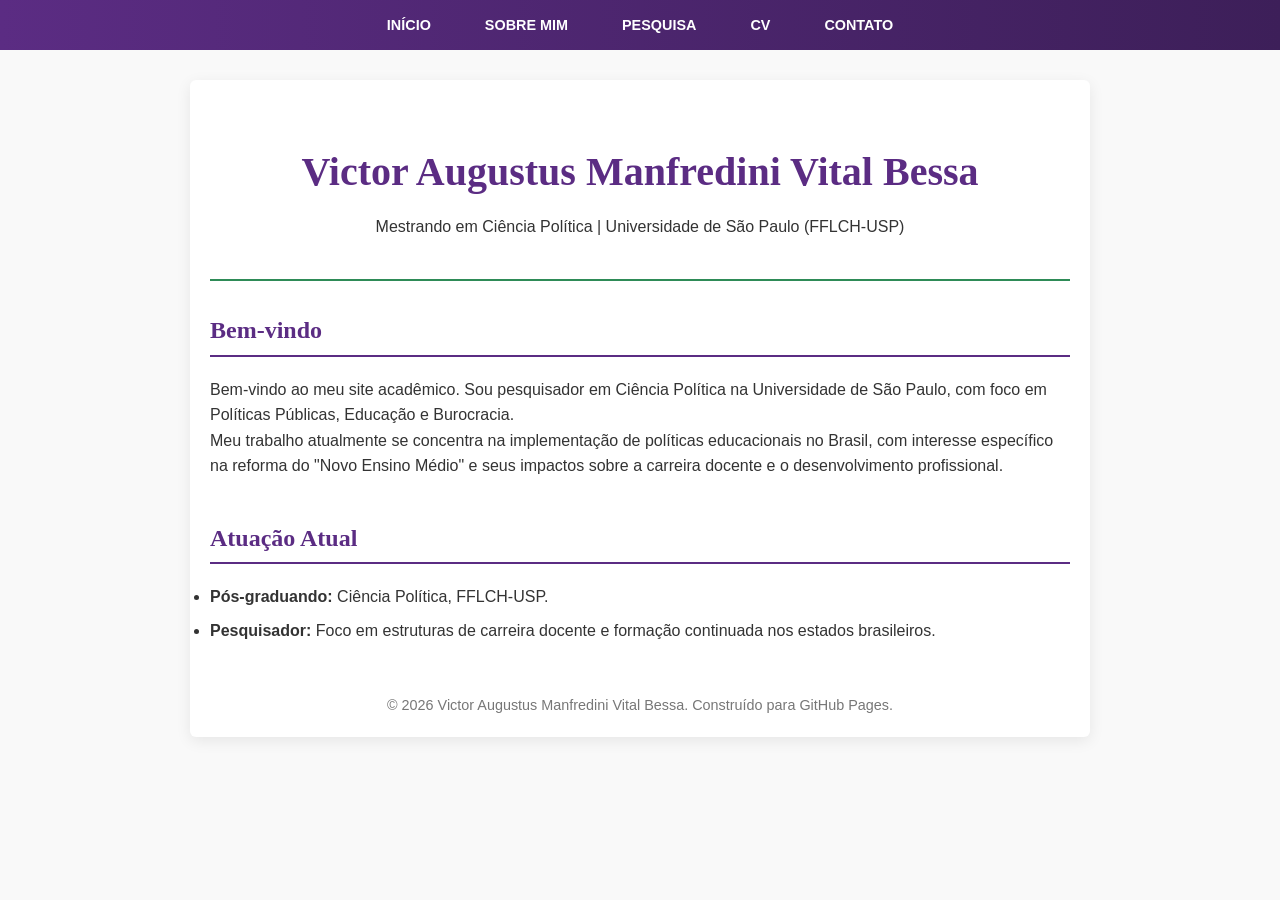
<file: index.html>
<!DOCTYPE html>
<html lang="pt">
<head>
    <meta charset="UTF-8">
    <meta name="viewport" content="width=device-width, initial-scale=1.0">
    <title>Victor Bessa | Início</title>
    <link rel="stylesheet" href="style.css">
</head>
<body>
    <nav>
        <ul>
            <li><a href="index.html">Início</a></li>
            <li><a href="about.html">Sobre Mim</a></li>
            <li><a href="research.html">Pesquisa</a></li>
            <li><a href="cv.html">CV</a></li>
            <li><a href="contact.html">Contato</a></li>
        </ul>
    </nav>

    <div class="container">
        <header>
            <h1>Victor Augustus Manfredini Vital Bessa</h1>
            <p>Mestrando em Ciência Política | Universidade de São Paulo (FFLCH-USP)</p>
        </header>

        <section id="welcome">
            <h2>Bem-vindo</h2>
            <p>Bem-vindo ao meu site acadêmico. Sou pesquisador em Ciência Política na Universidade de São Paulo, com foco em Políticas Públicas, Educação e Burocracia.</p>
            <p>Meu trabalho atualmente se concentra na implementação de políticas educacionais no Brasil, com interesse específico na reforma do "Novo Ensino Médio" e seus impactos sobre a carreira docente e o desenvolvimento profissional.</p>
        </section>

        <section id="highlights">
            <h2>Atuação Atual</h2>
            <ul>
                <li><strong>Pós-graduando:</strong> Ciência Política, FFLCH-USP.</li>
                <li><strong>Pesquisador:</strong> Foco em estruturas de carreira docente e formação continuada nos estados brasileiros.</li>
            </ul>
        </section>

        <footer>
            <p>&copy; 2026 Victor Augustus Manfredini Vital Bessa. Construído para GitHub Pages.</p>
        </footer>
    </div>
</body>
</html>
</file>
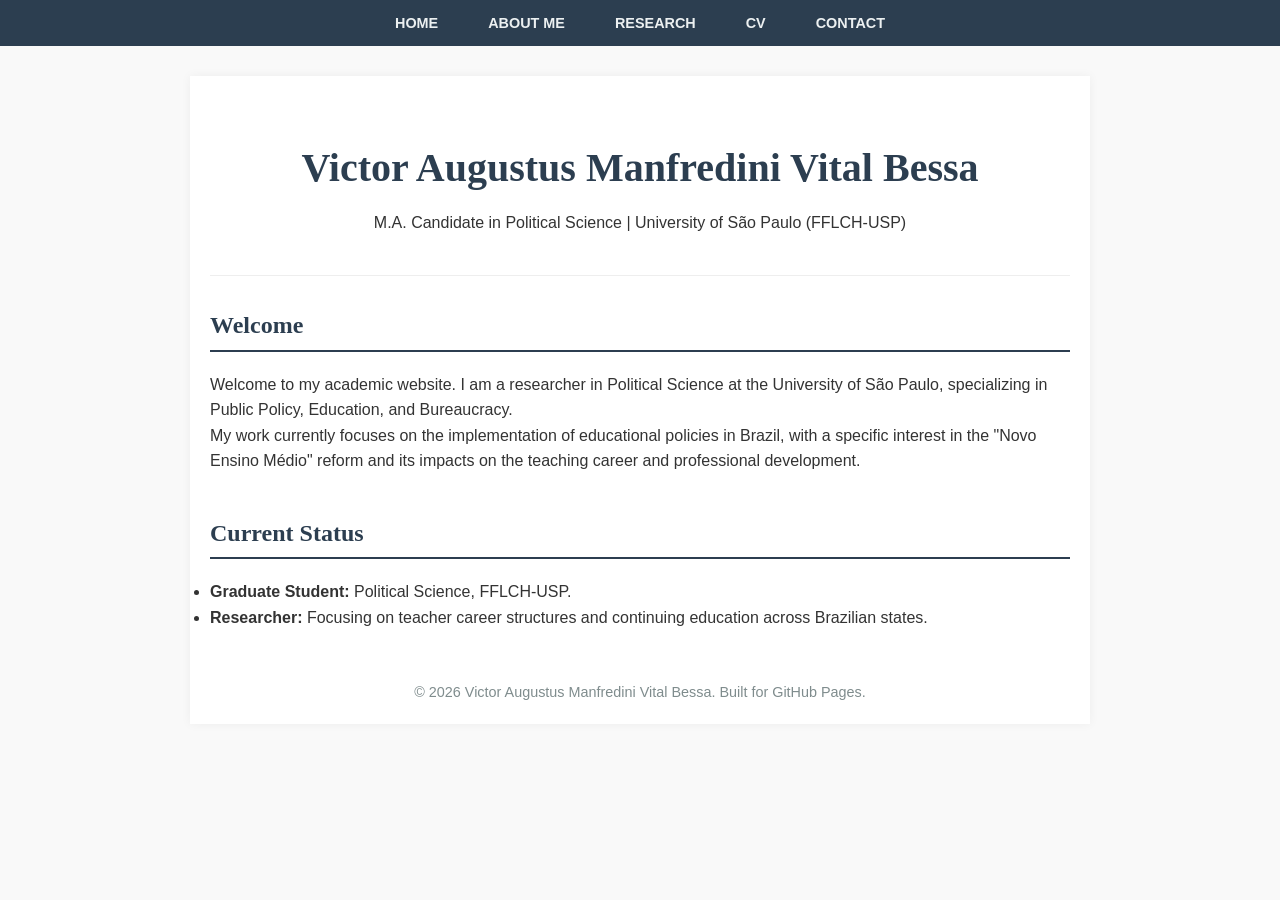
<file: academic-site/index.html>
<!DOCTYPE html>
<html lang="en">
<head>
    <meta charset="UTF-8">
    <meta name="viewport" content="width=device-width, initial-scale=1.0">
    <title>Victor Bessa | Home</title>
    <link rel="stylesheet" href="style.css">
</head>
<body>
    <nav>
        <ul>
            <li><a href="index.html">Home</a></li>
            <li><a href="about.html">About Me</a></li>
            <li><a href="research.html">Research</a></li>
            <li><a href="cv.html">CV</a></li>
            <li><a href="contact.html">Contact</a></li>
        </ul>
    </nav>

    <div class="container">
        <header>
            <h1>Victor Augustus Manfredini Vital Bessa</h1>
            <p>M.A. Candidate in Political Science | University of São Paulo (FFLCH-USP)</p>
        </header>

        <section id="welcome">
            <h2>Welcome</h2>
            <p>Welcome to my academic website. I am a researcher in Political Science at the University of São Paulo, specializing in Public Policy, Education, and Bureaucracy.</p>
            <p>My work currently focuses on the implementation of educational policies in Brazil, with a specific interest in the "Novo Ensino Médio" reform and its impacts on the teaching career and professional development.</p>
        </section>

        <section id="highlights">
            <h2>Current Status</h2>
            <ul>
                <li><strong>Graduate Student:</strong> Political Science, FFLCH-USP.</li>
                <li><strong>Researcher:</strong> Focusing on teacher career structures and continuing education across Brazilian states.</li>
            </ul>
        </section>

        <footer>
            <p>&copy; 2026 Victor Augustus Manfredini Vital Bessa. Built for GitHub Pages.</p>
        </footer>
    </div>
</body>
</html>
</file>
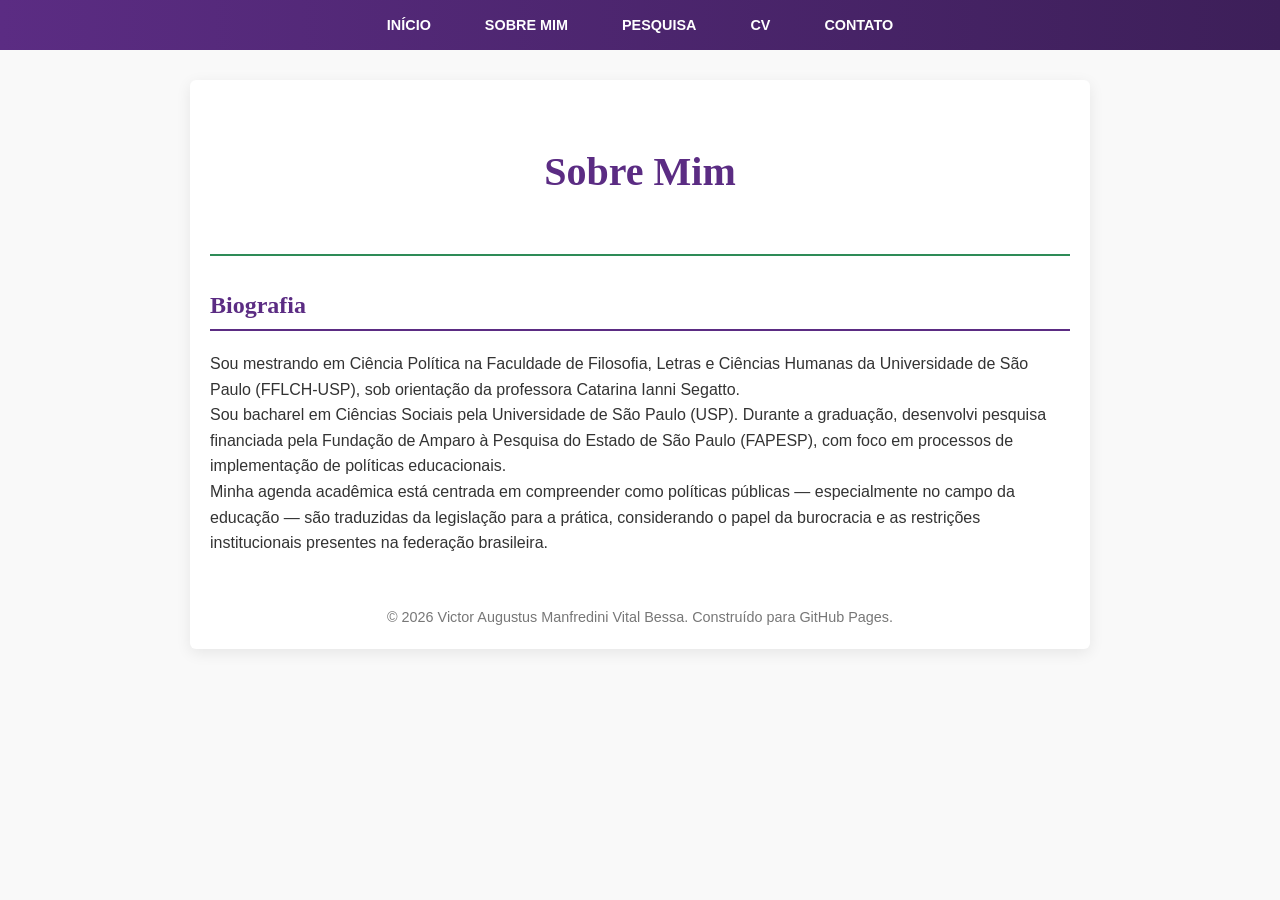
<file: about.html>
<!DOCTYPE html>
<html lang="pt">
<head>
    <meta charset="UTF-8">
    <meta name="viewport" content="width=device-width, initial-scale=1.0">
    <title>Victor Bessa | Sobre Mim</title>
    <link rel="stylesheet" href="style.css">
</head>
<body>
    <nav>
        <ul>
            <li><a href="index.html">Início</a></li>
            <li><a href="about.html">Sobre Mim</a></li>
            <li><a href="research.html">Pesquisa</a></li>
            <li><a href="cv.html">CV</a></li>
            <li><a href="contact.html">Contato</a></li>
        </ul>
    </nav>

    <div class="container">
        <header>
            <h1>Sobre Mim</h1>
        </header>

        <section id="biography">
            <h2>Biografia</h2>
            <p>Sou mestrando em Ciência Política na Faculdade de Filosofia, Letras e Ciências Humanas da Universidade de São Paulo (FFLCH-USP), sob orientação da professora Catarina Ianni Segatto.</p>
            <p>Sou bacharel em Ciências Sociais pela Universidade de São Paulo (USP). Durante a graduação, desenvolvi pesquisa financiada pela Fundação de Amparo à Pesquisa do Estado de São Paulo (FAPESP), com foco em processos de implementação de políticas educacionais.</p>
            <p>Minha agenda acadêmica está centrada em compreender como políticas públicas — especialmente no campo da educação — são traduzidas da legislação para a prática, considerando o papel da burocracia e as restrições institucionais presentes na federação brasileira.</p>
        </section>

        <footer>
            <p>&copy; 2026 Victor Augustus Manfredini Vital Bessa. Construído para GitHub Pages.</p>
        </footer>
    </div>
</body>
</html>
</file>
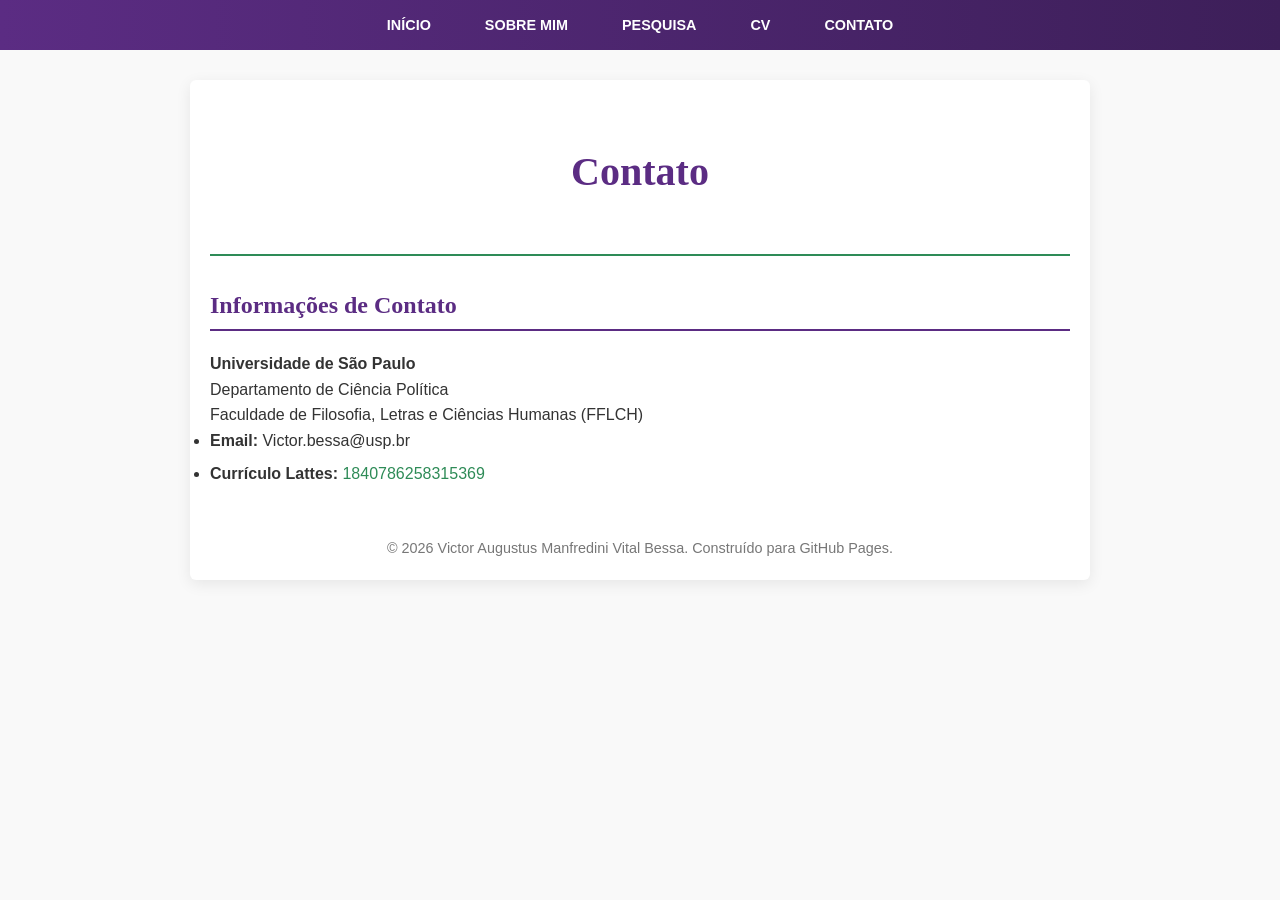
<file: contact.html>
<!DOCTYPE html>
<html lang="pt">
<head>
    <meta charset="UTF-8">
    <meta name="viewport" content="width=device-width, initial-scale=1.0">
    <title>Victor Bessa | Contato</title>
    <link rel="stylesheet" href="style.css">
</head>
<body>
    <nav>
        <ul>
            <li><a href="index.html">Início</a></li>
            <li><a href="about.html">Sobre Mim</a></li>
            <li><a href="research.html">Pesquisa</a></li>
            <li><a href="cv.html">CV</a></li>
            <li><a href="contact.html">Contato</a></li>
        </ul>
    </nav>

    <div class="container">
        <header>
            <h1>Contato</h1>
        </header>

        <section id="contact-info">
            <h2>Informações de Contato</h2>
            <p><strong>Universidade de São Paulo</strong><br>
            Departamento de Ciência Política<br>
            Faculdade de Filosofia, Letras e Ciências Humanas (FFLCH)</p>
            
            <ul>
                <li><strong>Email:</strong> Victor.bessa@usp.br</li>
                <li><strong>Currículo Lattes:</strong> <a href="https://lattes.cnpq.br/1840786258315369" target="_blank">1840786258315369</a></li>
            </ul>
        </section>

        <footer>
            <p>&copy; 2026 Victor Augustus Manfredini Vital Bessa. Construído para GitHub Pages.</p>
        </footer>
    </div>
</body>
</html>
</file>
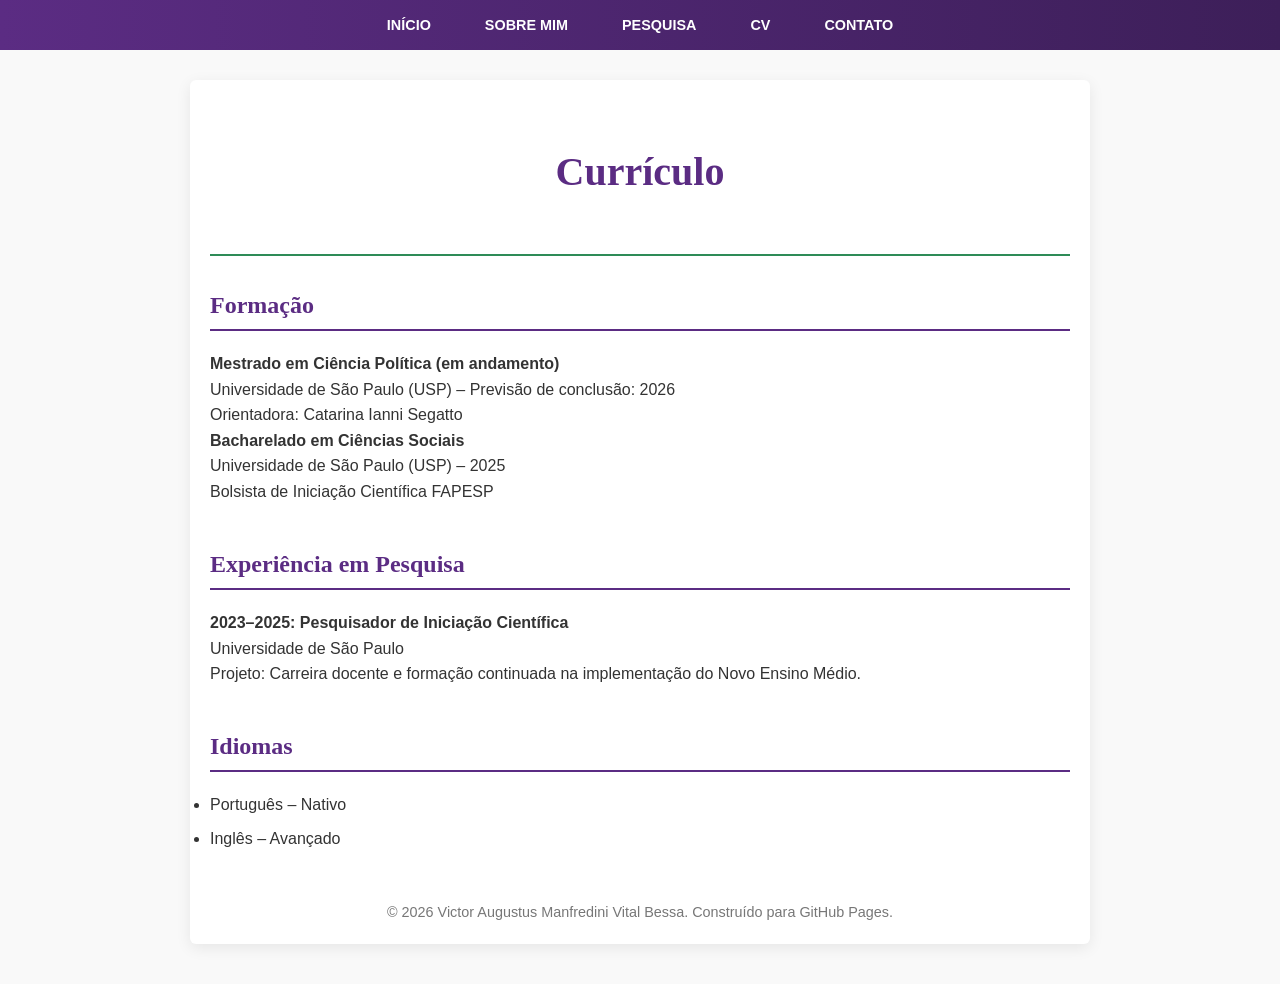
<file: cv.html>
<!DOCTYPE html>
<html lang="pt">
<head>
    <meta charset="UTF-8">
    <meta name="viewport" content="width=device-width, initial-scale=1.0">
    <title>Victor Bessa | CV</title>
    <link rel="stylesheet" href="style.css">
</head>
<body>
    <nav>
        <ul>
            <li><a href="index.html">Início</a></li>
            <li><a href="about.html">Sobre Mim</a></li>
            <li><a href="research.html">Pesquisa</a></li>
            <li><a href="cv.html">CV</a></li>
            <li><a href="contact.html">Contato</a></li>
        </ul>
    </nav>

    <div class="container">
        <header>
            <h1>Currículo</h1>
        </header>

        <section id="education">
            <h2>Formação</h2>
            <p><strong>Mestrado em Ciência Política (em andamento)</strong><br>
            Universidade de São Paulo (USP) – Previsão de conclusão: 2026<br>
            Orientadora: Catarina Ianni Segatto</p>
            
            <p><strong>Bacharelado em Ciências Sociais</strong><br>
            Universidade de São Paulo (USP) – 2025<br>
            Bolsista de Iniciação Científica FAPESP</p>
        </section>

        <section id="research-experience">
            <h2>Experiência em Pesquisa</h2>
            <p><strong>2023–2025: Pesquisador de Iniciação Científica</strong><br>
            Universidade de São Paulo<br>
            Projeto: Carreira docente e formação continuada na implementação do Novo Ensino Médio.</p>
        </section>

        <section id="languages">
            <h2>Idiomas</h2>
            <ul>
                <li>Português – Nativo</li>
                <li>Inglês – Avançado</li>
            </ul>
        </section>

        <footer>
            <p>&copy; 2026 Victor Augustus Manfredini Vital Bessa. Construído para GitHub Pages.</p>
        </footer>
    </div>
</body>
</html>
</file>
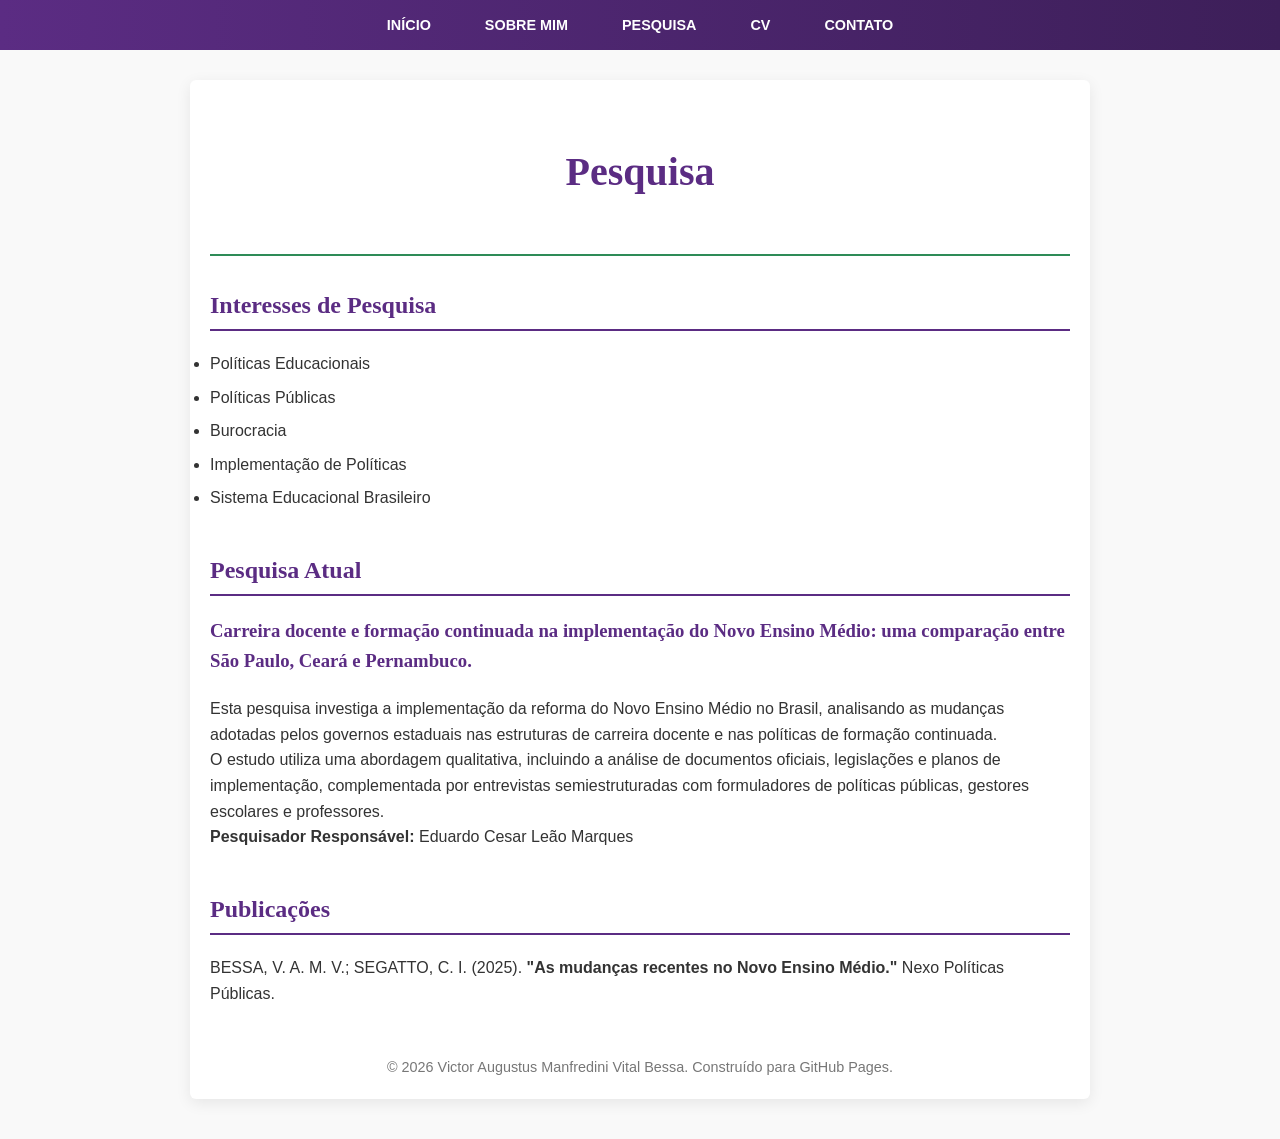
<file: research.html>
<!DOCTYPE html>
<html lang="pt">
<head>
    <meta charset="UTF-8">
    <meta name="viewport" content="width=device-width, initial-scale=1.0">
    <title>Victor Bessa | Pesquisa</title>
    <link rel="stylesheet" href="style.css">
</head>
<body>
    <nav>
        <ul>
            <li><a href="index.html">Início</a></li>
            <li><a href="about.html">Sobre Mim</a></li>
            <li><a href="research.html">Pesquisa</a></li>
            <li><a href="cv.html">CV</a></li>
            <li><a href="contact.html">Contato</a></li>
        </ul>
    </nav>

    <div class="container">
        <header>
            <h1>Pesquisa</h1>
        </header>

        <section id="interests">
            <h2>Interesses de Pesquisa</h2>
            <ul>
                <li>Políticas Educacionais</li>
                <li>Políticas Públicas</li>
                <li>Burocracia</li>
                <li>Implementação de Políticas</li>
                <li>Sistema Educacional Brasileiro</li>
            </ul>
        </section>

        <section id="current-research">
            <h2>Pesquisa Atual</h2>
            <h3>Carreira docente e formação continuada na implementação do Novo Ensino Médio: uma comparação entre São Paulo, Ceará e Pernambuco.</h3>
            <p>Esta pesquisa investiga a implementação da reforma do Novo Ensino Médio no Brasil, analisando as mudanças adotadas pelos governos estaduais nas estruturas de carreira docente e nas políticas de formação continuada.</p>
            <p>O estudo utiliza uma abordagem qualitativa, incluindo a análise de documentos oficiais, legislações e planos de implementação, complementada por entrevistas semiestruturadas com formuladores de políticas públicas, gestores escolares e professores.</p>
            <p><strong>Pesquisador Responsável:</strong> Eduardo Cesar Leão Marques</p>
        </section>

        <section id="publications">
            <h2>Publicações</h2>
            <p>BESSA, V. A. M. V.; SEGATTO, C. I. (2025). <strong>"As mudanças recentes no Novo Ensino Médio."</strong> Nexo Políticas Públicas.</p>
        </section>

        <footer>
            <p>&copy; 2026 Victor Augustus Manfredini Vital Bessa. Construído para GitHub Pages.</p>
        </footer>
    </div>
</body>
</html>
</file>
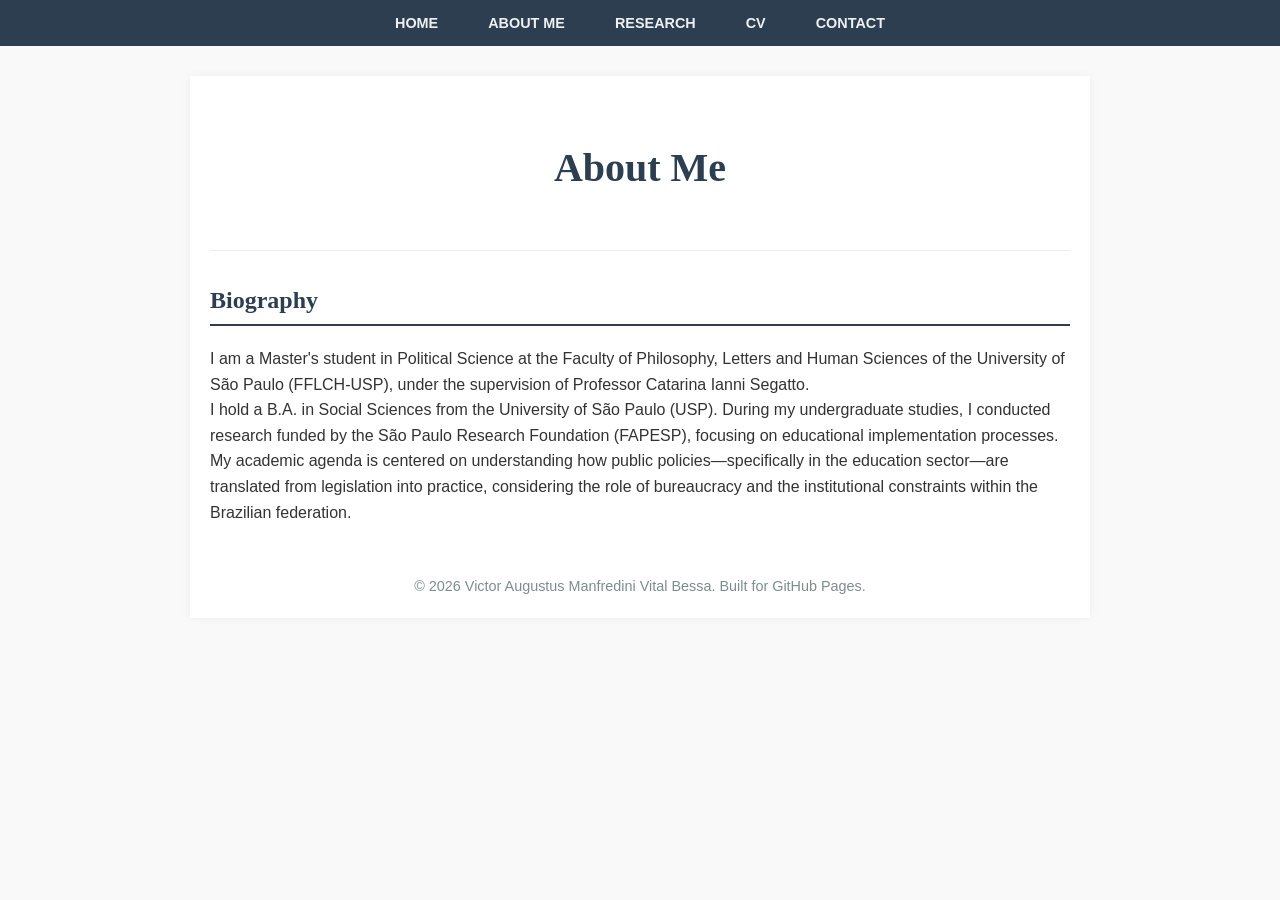
<file: academic-site/about.html>
<!DOCTYPE html>
<html lang="en">
<head>
    <meta charset="UTF-8">
    <meta name="viewport" content="width=device-width, initial-scale=1.0">
    <title>Victor Bessa | About Me</title>
    <link rel="stylesheet" href="style.css">
</head>
<body>
    <nav>
        <ul>
            <li><a href="index.html">Home</a></li>
            <li><a href="about.html">About Me</a></li>
            <li><a href="research.html">Research</a></li>
            <li><a href="cv.html">CV</a></li>
            <li><a href="contact.html">Contact</a></li>
        </ul>
    </nav>

    <div class="container">
        <header>
            <h1>About Me</h1>
        </header>

        <section id="biography">
            <h2>Biography</h2>
            <p>I am a Master's student in Political Science at the Faculty of Philosophy, Letters and Human Sciences of the University of São Paulo (FFLCH-USP), under the supervision of Professor Catarina Ianni Segatto.</p>
            <p>I hold a B.A. in Social Sciences from the University of São Paulo (USP). During my undergraduate studies, I conducted research funded by the São Paulo Research Foundation (FAPESP), focusing on educational implementation processes.</p>
            <p>My academic agenda is centered on understanding how public policies—specifically in the education sector—are translated from legislation into practice, considering the role of bureaucracy and the institutional constraints within the Brazilian federation.</p>
        </section>

        <footer>
            <p>&copy; 2026 Victor Augustus Manfredini Vital Bessa. Built for GitHub Pages.</p>
        </footer>
    </div>
</body>
</html>
</file>
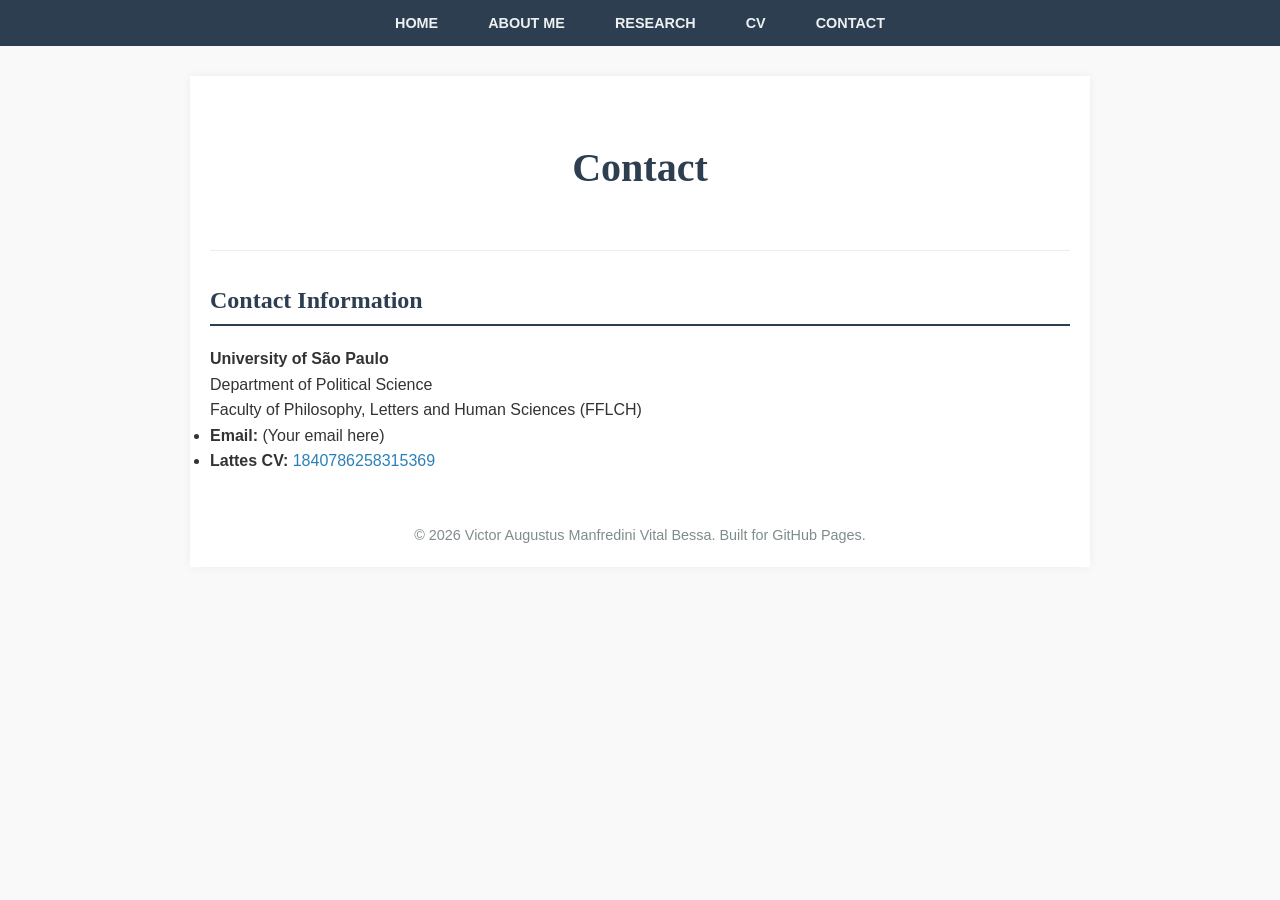
<file: academic-site/contact.html>
<!DOCTYPE html>
<html lang="en">
<head>
    <meta charset="UTF-8">
    <meta name="viewport" content="width=device-width, initial-scale=1.0">
    <title>Victor Bessa | Contact</title>
    <link rel="stylesheet" href="style.css">
</head>
<body>
    <nav>
        <ul>
            <li><a href="index.html">Home</a></li>
            <li><a href="about.html">About Me</a></li>
            <li><a href="research.html">Research</a></li>
            <li><a href="cv.html">CV</a></li>
            <li><a href="contact.html">Contact</a></li>
        </ul>
    </nav>

    <div class="container">
        <header>
            <h1>Contact</h1>
        </header>

        <section id="contact-info">
            <h2>Contact Information</h2>
            <p><strong>University of São Paulo</strong><br>
            Department of Political Science<br>
            Faculty of Philosophy, Letters and Human Sciences (FFLCH)</p>
            
            <ul>
                <li><strong>Email:</strong> (Your email here)</li>
                <li><strong>Lattes CV:</strong> <a href="https://lattes.cnpq.br/1840786258315369" target="_blank">1840786258315369</a></li>
            </ul>
        </section>

        <footer>
            <p>&copy; 2026 Victor Augustus Manfredini Vital Bessa. Built for GitHub Pages.</p>
        </footer>
    </div>
</body>
</html>
</file>
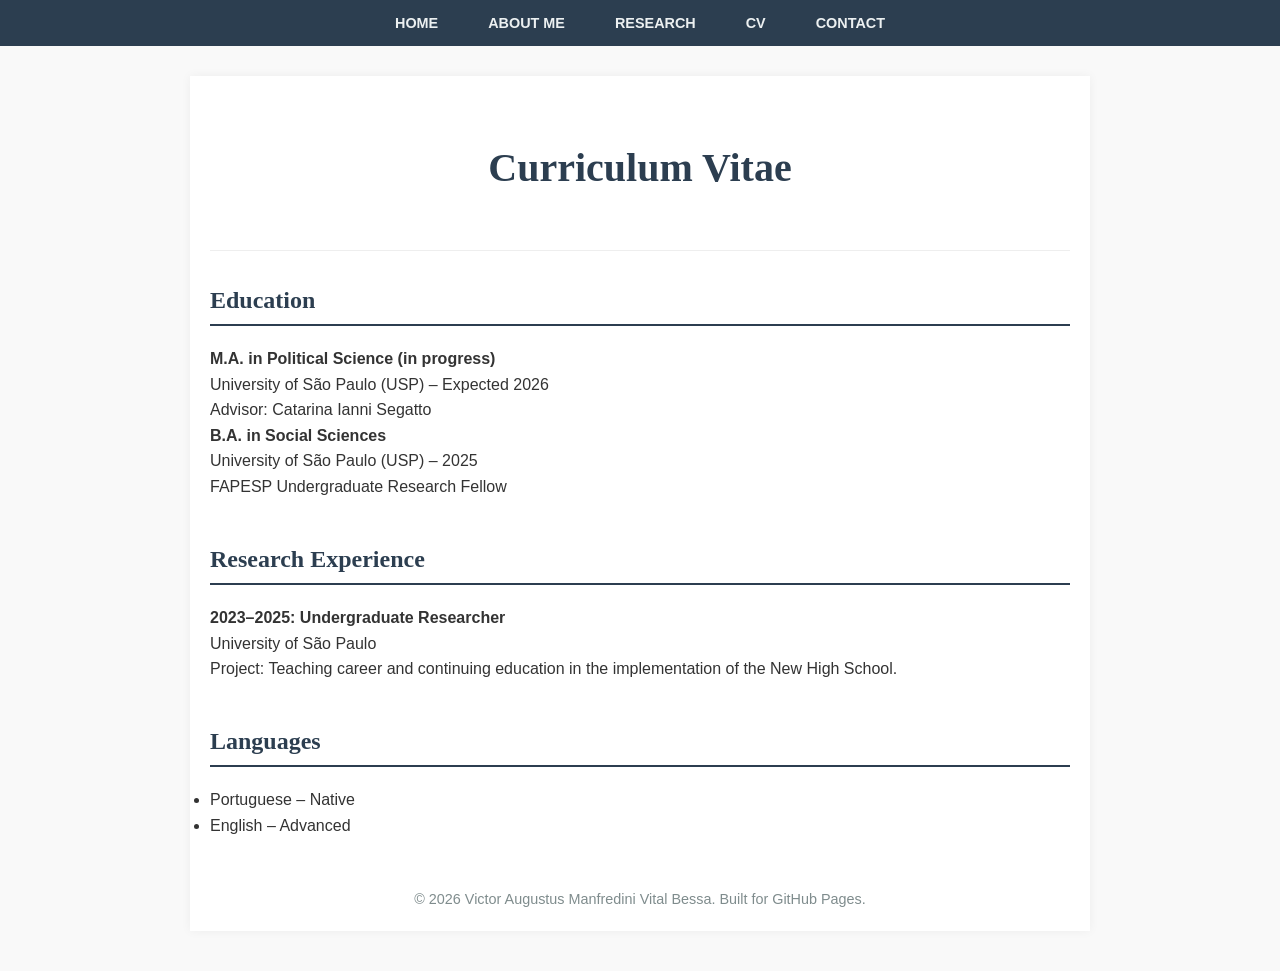
<file: academic-site/cv.html>
<!DOCTYPE html>
<html lang="en">
<head>
    <meta charset="UTF-8">
    <meta name="viewport" content="width=device-width, initial-scale=1.0">
    <title>Victor Bessa | CV</title>
    <link rel="stylesheet" href="style.css">
</head>
<body>
    <nav>
        <ul>
            <li><a href="index.html">Home</a></li>
            <li><a href="about.html">About Me</a></li>
            <li><a href="research.html">Research</a></li>
            <li><a href="cv.html">CV</a></li>
            <li><a href="contact.html">Contact</a></li>
        </ul>
    </nav>

    <div class="container">
        <header>
            <h1>Curriculum Vitae</h1>
        </header>

        <section id="education">
            <h2>Education</h2>
            <p><strong>M.A. in Political Science (in progress)</strong><br>
            University of São Paulo (USP) – Expected 2026<br>
            Advisor: Catarina Ianni Segatto</p>
            
            <p><strong>B.A. in Social Sciences</strong><br>
            University of São Paulo (USP) – 2025<br>
            FAPESP Undergraduate Research Fellow</p>
        </section>

        <section id="research-experience">
            <h2>Research Experience</h2>
            <p><strong>2023–2025: Undergraduate Researcher</strong><br>
            University of São Paulo<br>
            Project: Teaching career and continuing education in the implementation of the New High School.</p>
        </section>

        <section id="languages">
            <h2>Languages</h2>
            <ul>
                <li>Portuguese – Native</li>
                <li>English – Advanced</li>
            </ul>
        </section>

        <footer>
            <p>&copy; 2026 Victor Augustus Manfredini Vital Bessa. Built for GitHub Pages.</p>
        </footer>
    </div>
</body>
</html>
</file>
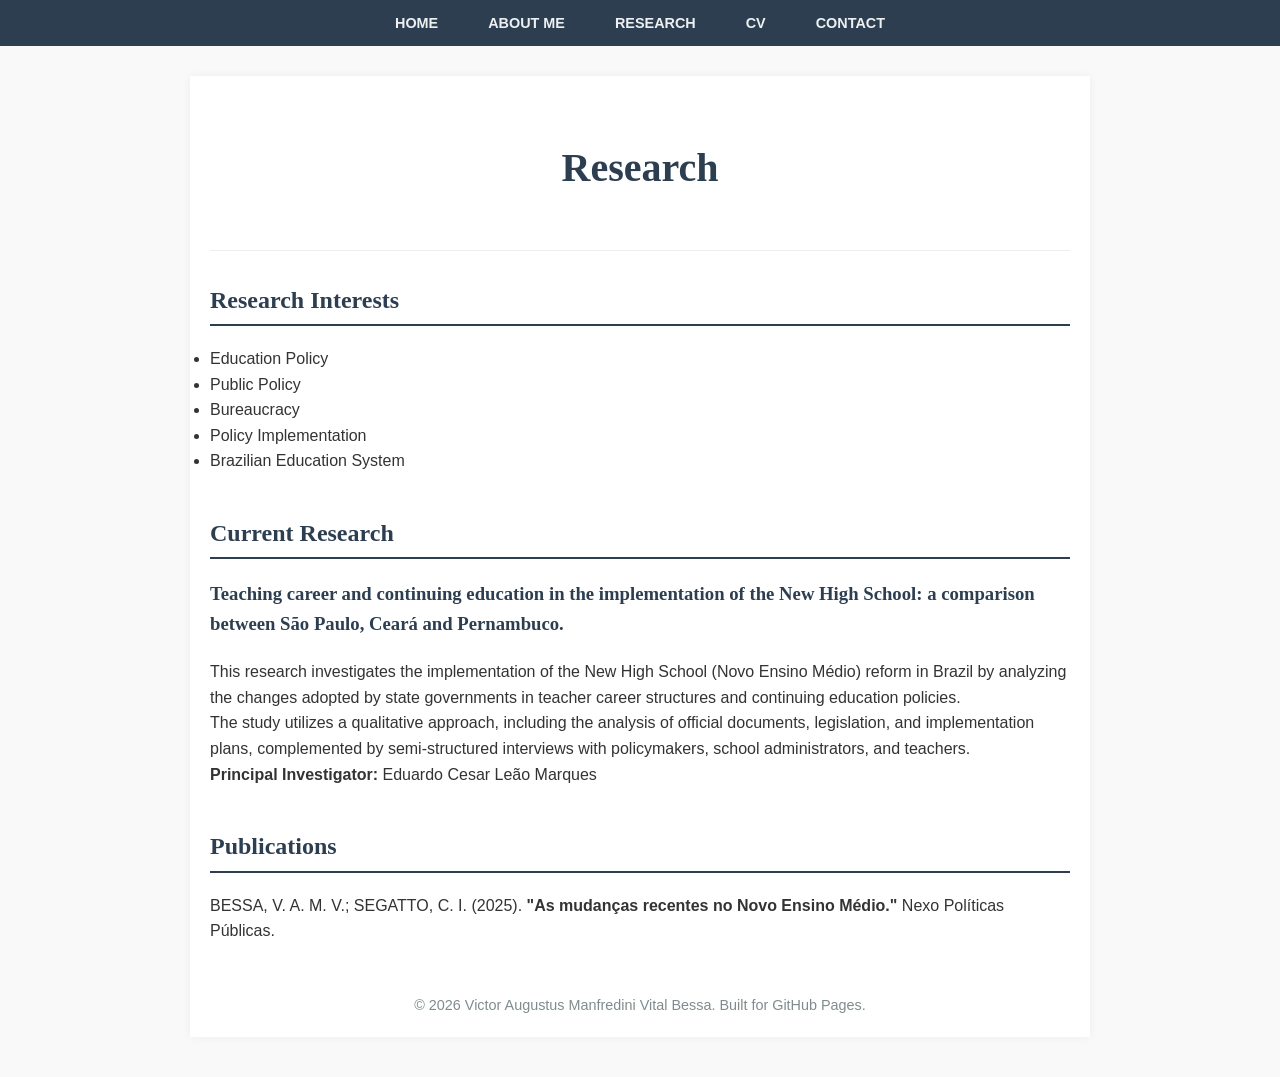
<file: academic-site/research.html>
<!DOCTYPE html>
<html lang="en">
<head>
    <meta charset="UTF-8">
    <meta name="viewport" content="width=device-width, initial-scale=1.0">
    <title>Victor Bessa | Research</title>
    <link rel="stylesheet" href="style.css">
</head>
<body>
    <nav>
        <ul>
            <li><a href="index.html">Home</a></li>
            <li><a href="about.html">About Me</a></li>
            <li><a href="research.html">Research</a></li>
            <li><a href="cv.html">CV</a></li>
            <li><a href="contact.html">Contact</a></li>
        </ul>
    </nav>

    <div class="container">
        <header>
            <h1>Research</h1>
        </header>

        <section id="interests">
            <h2>Research Interests</h2>
            <ul>
                <li>Education Policy</li>
                <li>Public Policy</li>
                <li>Bureaucracy</li>
                <li>Policy Implementation</li>
                <li>Brazilian Education System</li>
            </ul>
        </section>

        <section id="current-research">
            <h2>Current Research</h2>
            <h3>Teaching career and continuing education in the implementation of the New High School: a comparison between São Paulo, Ceará and Pernambuco.</h3>
            <p>This research investigates the implementation of the New High School (Novo Ensino Médio) reform in Brazil by analyzing the changes adopted by state governments in teacher career structures and continuing education policies.</p>
            <p>The study utilizes a qualitative approach, including the analysis of official documents, legislation, and implementation plans, complemented by semi-structured interviews with policymakers, school administrators, and teachers.</p>
            <p><strong>Principal Investigator:</strong> Eduardo Cesar Leão Marques</p>
        </section>

        <section id="publications">
            <h2>Publications</h2>
            <p>BESSA, V. A. M. V.; SEGATTO, C. I. (2025). <strong>"As mudanças recentes no Novo Ensino Médio."</strong> Nexo Políticas Públicas.</p>
        </section>

        <footer>
            <p>&copy; 2026 Victor Augustus Manfredini Vital Bessa. Built for GitHub Pages.</p>
        </footer>
    </div>
</body>
</html>
</file>
<file: style.css>
/* Shared Academic Website CSS */

/* Color Variables */
:root {
    --roxo-principal: #5b2c83;
    --roxo-escuro: #3d1f59;
    --verde-principal: #2e8b57;
    --verde-claro: #3fbf7f;
    --texto: #333;
    --fundo: #f9f9f9;
}

/* Global Reset & Base Styles */
* {
    margin: 0;
    padding: 0;
    box-sizing: border-box;
}

body {
    font-family: 'Helvetica Neue', Arial, sans-serif;
    line-height: 1.6;
    color: var(--texto);
    background-color: var(--fundo);
    padding-bottom: 40px;
}

h1, h2, h3 {
    font-family: Georgia, serif;
    color: var(--roxo-principal);
    margin-bottom: 20px;
}

/* Links */

a {
    color: var(--verde-principal);
    text-decoration: none;
    transition: all 0.3s ease;
}

a:hover {
    color: var(--verde-claro);
    text-decoration: underline;
}

/* Layout Container */

.container {
    max-width: 900px;
    margin: 0 auto;
    padding: 20px;
    background-color: #ffffff;
    box-shadow: 0 4px 15px rgba(0,0,0,0.08);
    border-radius: 6px;
}

/* Navigation Menu */

nav {
    background: linear-gradient(90deg, var(--roxo-principal), var(--roxo-escuro));
    padding: 12px 0;
    margin-bottom: 30px;
    position: sticky;
    top: 0;
    z-index: 1000;
}

nav ul {
    list-style: none;
    display: flex;
    justify-content: center;
    flex-wrap: wrap;
}

nav ul li {
    margin: 0 15px;
}

nav ul li a {
    color: white;
    font-weight: bold;
    text-transform: uppercase;
    font-size: 0.9em;
    padding: 6px 12px;
    border-radius: 4px;
}

nav ul li a:hover {
    background-color: var(--verde-principal);
    color: white;
}

/* Page Content */

header {
    text-align: center;
    padding: 40px 0;
    border-bottom: 2px solid var(--verde-principal);
    margin-bottom: 30px;
}

header h1 {
    font-size: 2.5em;
    margin-bottom: 10px;
}

section {
    margin-bottom: 40px;
}

section h2 {
    border-bottom: 2px solid var(--roxo-principal);
    padding-bottom: 5px;
    margin-bottom: 20px;
}

/* Lists */

ul li {
    margin-bottom: 8px;
}

/* Footer */

footer {
    text-align: center;
    margin-top: 50px;
    color: #777;
    font-size: 0.9em;
}

/* Responsive Design */

@media (max-width: 768px) {

    .container {
        padding: 15px;
        margin: 0 10px;
    }
    
    header h1 {
        font-size: 2em;
    }

    nav ul {
        flex-direction: column;
        align-items: center;
    }

    nav ul li {
        margin: 5px 0;
    }
}
</file>
<file: academic-site/style.css>
/* Shared Academic Website CSS */

/* Global Reset & Base Styles */
* {
    margin: 0;
    padding: 0;
    box-sizing: border-box;
}

body {
    font-family: 'Helvetica Neue', Arial, sans-serif;
    line-height: 1.6;
    color: #333;
    background-color: #f9f9f9;
    padding-bottom: 40px;
}

h1, h2, h3 {
    font-family: Georgia, serif;
    color: #2c3e50;
    margin-bottom: 20px;
}

a {
    color: #2980b9;
    text-decoration: none;
    transition: color 0.3s ease;
}

a:hover {
    color: #1a5276;
    text-decoration: underline;
}

/* Layout Container */
.container {
    max-width: 900px;
    margin: 0 auto;
    padding: 20px;
    background-color: #ffffff;
    box-shadow: 0 0 10px rgba(0,0,0,0.05);
}

/* Navigation Menu */
nav {
    background-color: #2c3e50;
    padding: 10px 0;
    margin-bottom: 30px;
    position: sticky;
    top: 0;
    z-index: 1000;
}

nav ul {
    list-style: none;
    display: flex;
    justify-content: center;
    flex-wrap: wrap;
}

nav ul li {
    margin: 0 15px;
}

nav ul li a {
    color: #ecf0f1;
    font-weight: bold;
    text-transform: uppercase;
    font-size: 0.9em;
    padding: 5px 10px;
}

nav ul li a:hover {
    color: #3498db;
    text-decoration: none;
}

/* Page Content */
header {
    text-align: center;
    padding: 40px 0;
    border-bottom: 1px solid #eee;
    margin-bottom: 30px;
}

header h1 {
    font-size: 2.5em;
    margin-bottom: 10px;
}

section {
    margin-bottom: 40px;
}

section h2 {
    border-bottom: 2px solid #2c3e50;
    padding-bottom: 5px;
    margin-bottom: 20px;
}

/* Footer */
footer {
    text-align: center;
    margin-top: 50px;
    color: #7f8c8d;
    font-size: 0.9em;
}

/* Responsive Design */
@media (max-width: 768px) {
    .container {
        padding: 15px;
        margin: 0 10px;
    }
    
    header h1 {
        font-size: 2em;
    }

    nav ul {
        flex-direction: column;
        align-items: center;
    }

    nav ul li {
        margin: 5px 0;
    }
}
</file>
